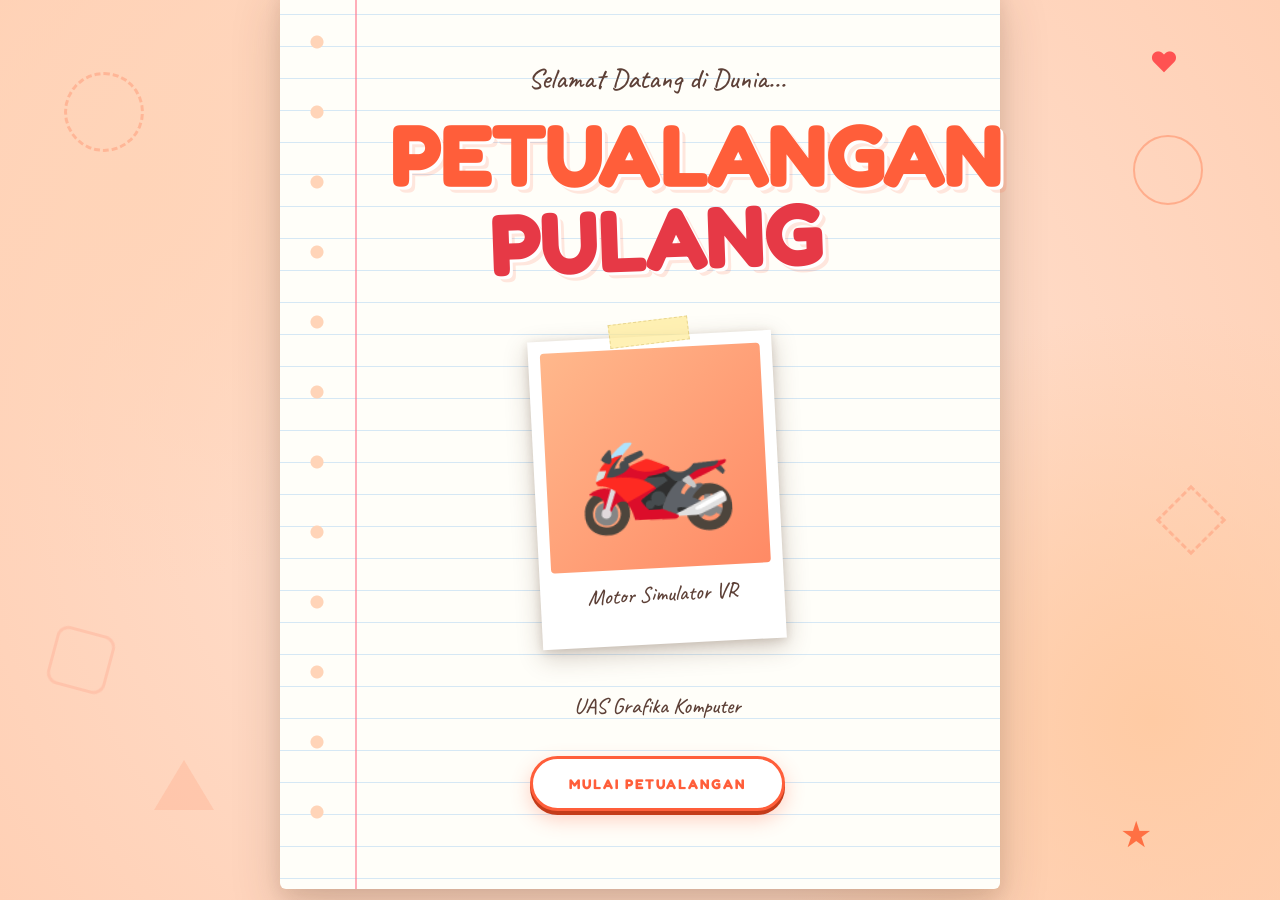
<file: index.html>
<!DOCTYPE html>
<html lang="id">
<head>
<meta charset="UTF-8">
<meta name="viewport" content="width=device-width, initial-scale=1.0">
<title>Petualangan Pulang — Motor Simulator | UAS Grafkom</title>
<link href="https://fonts.googleapis.com/css2?family=Caveat:wght@500;700&family=Fredoka:wght@600;700&family=Inter:wght@400;500;600&display=swap" rel="stylesheet">
<link rel="stylesheet" href="narrative.css">
</head>
<body>

<!-- Decorative background doodles -->
<div class="doodle doodle-1"></div>
<div class="doodle doodle-2"></div>
<div class="doodle doodle-3"></div>
<div class="doodle doodle-4"></div>
<div class="doodle doodle-5"></div>
<div class="doodle-star">★</div>
<div class="doodle-heart">♥</div>

<!-- ============================================================
     CHAPTER 0 — COVER
============================================================ -->
<section class="chapter active" data-chapter="0">
  <div class="paper">
    <div class="paper-holes"></div>
    <div class="paper-margin"></div>
    <div class="paper-content cover">
      <p class="hand-greeting">Selamat Datang di Dunia...</p>
      <h1 class="title-big">PETUALANGAN<br><span class="title-accent">PULANG</span></h1>

      <div class="polaroid">
        <div class="polaroid-tape"></div>
        <div class="polaroid-img motor-emoji">🏍️</div>
        <p class="polaroid-caption">Motor Simulator VR</p>
      </div>

      <p class="hand-greeting small">UAS Grafika Komputer</p>
      <button class="btn-adventure" onclick="nextChapter()">MULAI PETUALANGAN</button>
    </div>
  </div>
</section>

<!-- ============================================================
     CHAPTER 1 — PROLOG
============================================================ -->
<section class="chapter" data-chapter="1">
  <div class="paper">
    <div class="paper-holes"></div>
    <div class="paper-margin"></div>
    <div class="paper-content">
      <div class="chapter-num">Bab 01</div>
      <h2 class="chapter-title">Sore yang Tenang</h2>

      <div class="story-flex">
        <div class="story-text">
          <p class="prose">Hari ini panjang sekali. Setelah seharian di kampus, akhirnya tiba waktunya untuk pulang.</p>
          <p class="prose">Lampu jalan satu per satu mulai menyala. Langit oranye perlahan berubah jadi ungu. Angin sore menemani kamu menuju motor yang sudah diparkir.</p>
          <p class="prose hand">"Saatnya pulang."</p>
        </div>
        <div class="polaroid small">
          <div class="polaroid-tape"></div>
          <div class="polaroid-img sunset-bg">🌇</div>
          <p class="polaroid-caption">Sore di kampus</p>
        </div>
      </div>

      <div class="chapter-nav">
        <button class="btn-nav" onclick="prevChapter()">← Sebelumnya</button>
        <span class="page-indicator">1 / 5</span>
        <button class="btn-nav primary" onclick="nextChapter()">Lanjut →</button>
      </div>
    </div>
  </div>
</section>

<!-- ============================================================
     CHAPTER 2 — PERSIAPAN
============================================================ -->
<section class="chapter" data-chapter="2">
  <div class="paper">
    <div class="paper-holes"></div>
    <div class="paper-margin"></div>
    <div class="paper-content">
      <div class="chapter-num">Bab 02</div>
      <h2 class="chapter-title">Persiapan</h2>

      <p class="prose">Sebelum berangkat, ada beberapa hal yang harus diperhatikan. Berkendara itu bukan cuma soal jalan, tapi soal kesadaran.</p>

      <div class="checklist">
        <div class="check-item">
          <span class="check-icon">🪖</span>
          <div>
            <h4>Helm</h4>
            <p>Sudah dipasang dengan benar.</p>
          </div>
        </div>
        <div class="check-item">
          <span class="check-icon">🪞</span>
          <div>
            <h4>Spion</h4>
            <p>Sudah dirapikan ke posisi yang nyaman.</p>
          </div>
        </div>
        <div class="check-item">
          <span class="check-icon">⚙️</span>
          <div>
            <h4>Mesin</h4>
            <p>Sudah dipanaskan, suara halus.</p>
          </div>
        </div>
        <div class="check-item">
          <span class="check-icon">🎒</span>
          <div>
            <h4>Tas</h4>
            <p>Tergantung di belakang, tidak goyang.</p>
          </div>
        </div>
      </div>

      <p class="prose hand">"Semuanya siap. Tarik napas dalam-dalam."</p>

      <div class="chapter-nav">
        <button class="btn-nav" onclick="prevChapter()">← Sebelumnya</button>
        <span class="page-indicator">2 / 5</span>
        <button class="btn-nav primary" onclick="nextChapter()">Lanjut →</button>
      </div>
    </div>
  </div>
</section>

<!-- ============================================================
     CHAPTER 3 — JALANAN
============================================================ -->
<section class="chapter" data-chapter="3">
  <div class="paper">
    <div class="paper-holes"></div>
    <div class="paper-margin"></div>
    <div class="paper-content">
      <div class="chapter-num">Bab 03</div>
      <h2 class="chapter-title">Jalanan di Depan</h2>

      <div class="story-flex reverse">
        <div class="story-text">
          <p class="prose">Jalan menuju rumah panjangnya kira-kira 1 kilometer. Pohon-pohon tinggi berjajar di kiri-kanan, tiang lampu jalan menyala kuning hangat.</p>
          <p class="prose">Tidak ada yang harus ditakuti. Cukup pegang kendali, rasakan motornya, dan biarkan jalan bercerita lewat angin di wajahmu.</p>
        </div>
        <div class="polaroid small">
          <div class="polaroid-tape"></div>
          <div class="polaroid-img road-bg">🛣️</div>
          <p class="polaroid-caption">Jalan pulang</p>
        </div>
      </div>

      <div class="info-card">
        <h4>📍 Yang Akan Kamu Lihat</h4>
        <ul class="prose">
          <li>Jalanan lurus dengan garis tengah kuning</li>
          <li>Pohon-pohon hijau di kiri-kanan jalan</li>
          <li>Stang motor yang ikut berbelok saat kamu mengarahkan</li>
          <li>Spion dan speedometer di hadapanmu</li>
        </ul>
      </div>

      <div class="chapter-nav">
        <button class="btn-nav" onclick="prevChapter()">← Sebelumnya</button>
        <span class="page-indicator">3 / 5</span>
        <button class="btn-nav primary" onclick="nextChapter()">Lanjut →</button>
      </div>
    </div>
  </div>
</section>

<!-- ============================================================
     CHAPTER 4 — KONTROL
============================================================ -->
<section class="chapter" data-chapter="4">
  <div class="paper">
    <div class="paper-holes"></div>
    <div class="paper-margin"></div>
    <div class="paper-content">
      <div class="chapter-num">Bab 04</div>
      <h2 class="chapter-title">Cara Mengendarai</h2>

      <p class="prose">Sebelum berangkat, kenali dulu kemudinya. Empat tombol saja, sederhana seperti hidup yang seharusnya.</p>

      <div class="keys-grid">
        <div class="key-card">
          <span class="key-big">W</span>
          <h4>Gas</h4>
          <p>Tarik gas untuk maju ke depan.</p>
        </div>
        <div class="key-card">
          <span class="key-big">S</span>
          <h4>Mundur</h4>
          <p>Tekan untuk berjalan mundur perlahan.</p>
        </div>
        <div class="key-card">
          <span class="key-big">A</span>
          <h4>Belok Kiri</h4>
          <p>Stang akan ikut menoleh ke kiri.</p>
        </div>
        <div class="key-card">
          <span class="key-big">D</span>
          <h4>Belok Kanan</h4>
          <p>Stang akan ikut menoleh ke kanan.</p>
        </div>
      </div>

      <p class="prose hand">"Mudah saja, kan?"</p>

      <div class="chapter-nav">
        <button class="btn-nav" onclick="prevChapter()">← Sebelumnya</button>
        <span class="page-indicator">4 / 5</span>
        <button class="btn-nav primary" onclick="nextChapter()">Lanjut →</button>
      </div>
    </div>
  </div>
</section>

<!-- ============================================================
     CHAPTER 5 — GO
============================================================ -->
<section class="chapter" data-chapter="5">
  <div class="paper">
    <div class="paper-holes"></div>
    <div class="paper-margin"></div>
    <div class="paper-content cover">
      <div class="chapter-num">Bab 05</div>
      <h2 class="chapter-title">Saatnya Berangkat</h2>

      <div class="polaroid large">
        <div class="polaroid-tape"></div>
        <div class="polaroid-img start-bg">🏁</div>
        <p class="polaroid-caption">Siap berkendara!</p>
      </div>

      <p class="prose center">Kunci motor sudah di tangan.<br>Helm sudah terpasang.<br>Jalanan menanti.</p>
      <p class="prose hand center">"Ayo, kita pulang."</p>

      <button class="btn-adventure big" onclick="goToSimulator()">NAIK MOTOR &nbsp; →</button>

      <div class="chapter-nav">
        <button class="btn-nav" onclick="prevChapter()">← Sebelumnya</button>
        <span class="page-indicator">5 / 5</span>
        <button class="btn-nav" onclick="goHome()">Kembali ke Awal</button>
      </div>
    </div>
  </div>
</section>

<!-- ============================================================
     CREDITS (footer fixed)
============================================================ -->
<div class="credits">
  <span>UAS Grafika Komputer 2026</span>
  <span>·</span>
  <span>A-Frame WebVR</span>
</div>

<script src="narrative.js"></script>
</body>
</html>
</file>
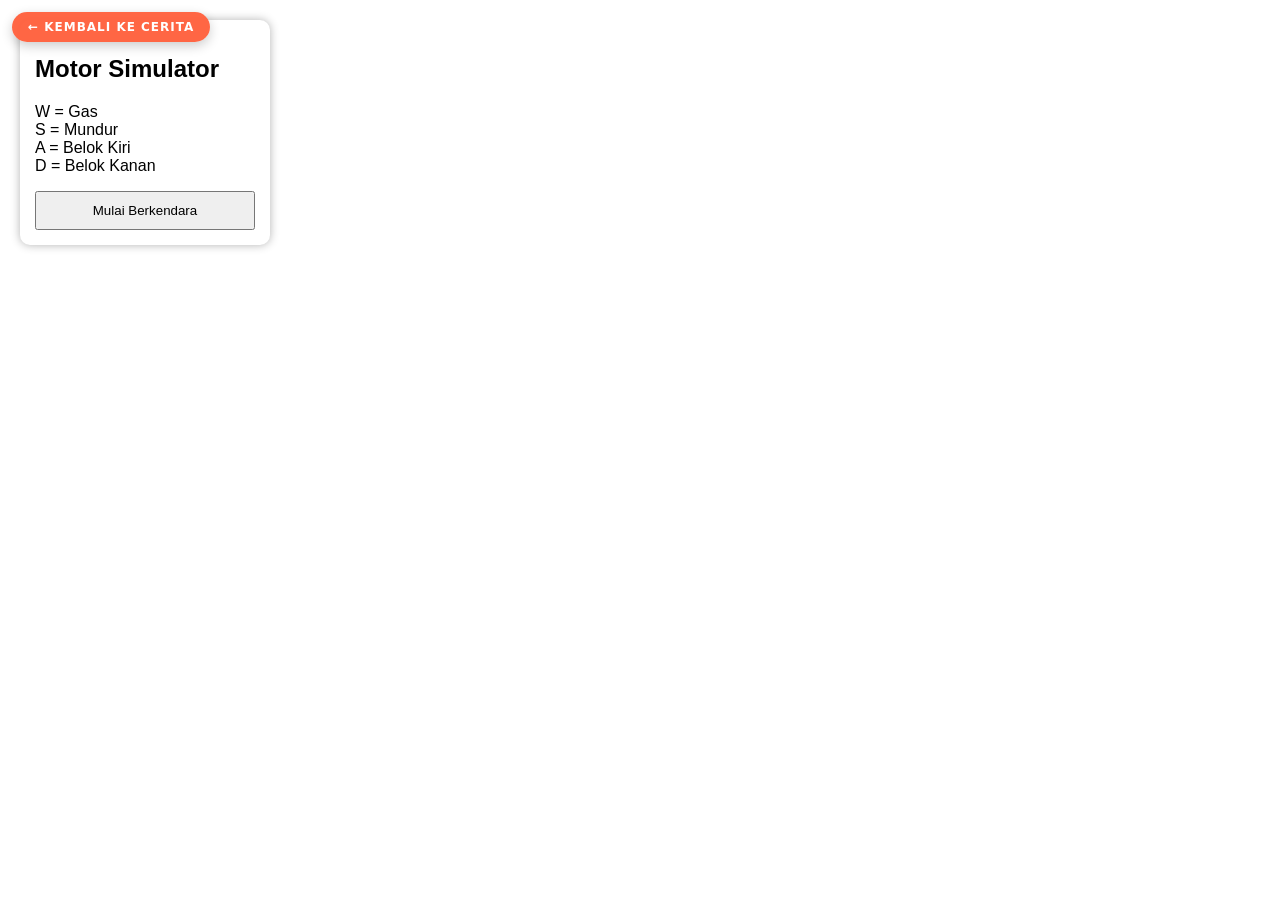
<file: simulator.html>
<!DOCTYPE html>
<html lang="id">

<head>
<meta charset="UTF-8">
<meta name="viewport" content="width=device-width, initial-scale=1.0">

<title>Motor Simulator VR</title>

<script src="https://aframe.io/releases/1.5.0/aframe.min.js"></script>

<link rel="stylesheet" href="style.css">
</head>

<body>

<a href="index.html" style="position:fixed;top:12px;left:12px;z-index:9999;background:rgba(255,94,58,0.95);color:#fff;padding:8px 16px;border-radius:100px;font-family:system-ui,sans-serif;font-size:12px;font-weight:600;text-decoration:none;letter-spacing:1px;box-shadow:0 4px 12px rgba(0,0,0,0.2);">← KEMBALI KE CERITA</a>

<div id="hud">

    <h2>Motor Simulator</h2>

    <p>
        W = Gas<br>
        S = Mundur<br>
        A = Belok Kiri<br>
        D = Belok Kanan
    </p>

    <button id="startBtn">
        Mulai Berkendara
    </button>

</div>

<a-scene>

    <!-- LANGIT -->
    <a-sky color="#87CEEB"></a-sky>

    <!-- TANAH -->
    <a-plane
        position="0 0 0"
        rotation="-90 0 0"
        width="2000"
        height="2000"
        color="#4CAF50">
    </a-plane>

    <!-- JALAN -->
    <a-plane
        position="0 0.02 -500"
        rotation="-90 0 0"
        width="20"
        height="1000"
        color="#444">
    </a-plane>

    <!-- GARIS TENGAH -->
    <a-plane
        position="0 0.03 -500"
        rotation="-90 0 0"
        width="0.4"
        height="1000"
        color="yellow">
    </a-plane>

    <!-- POHON -->
    <a-entity id="trees"></a-entity>

    <!-- PLAYER -->
    <a-entity
        id="rig"
        position="0 1.6 10">

        <a-camera id="camera">

            <!-- SPEEDOMETER -->

            <a-cylinder
                position="0 -0.45 -0.8"
                radius="0.18"
                height="0.05"
                color="#222">
            </a-cylinder>

            <a-cylinder
                position="0 -0.45 -0.79"
                radius="0.14"
                height="0.02"
                color="#ddd">
            </a-cylinder>

            <!-- DASHBOARD -->

            <a-box
                position="0 -0.65 -1"
                width="0.5"
                height="0.15"
                depth="0.2"
                color="#111">
            </a-box>

            <!-- STANG TENGAH -->

            <a-cylinder
                id="centerBar"
                position="0 -0.35 -0.9"
                radius="0.03"
                height="0.7"
                rotation="0 0 90"
                color="silver">
            </a-cylinder>

            <!-- STANG KIRI -->

            <a-cylinder
                id="leftHandle"
                position="-0.45 -0.25 -0.9"
                radius="0.03"
                height="0.55"
                rotation="0 0 55"
                color="silver">
            </a-cylinder>

            <!-- STANG KANAN -->

            <a-cylinder
                id="rightHandle"
                position="0.45 -0.25 -0.9"
                radius="0.03"
                height="0.55"
                rotation="0 0 -55"
                color="silver">
            </a-cylinder>

            <!-- GRIP -->

            <a-cylinder
                position="-0.65 -0.08 -0.9"
                radius="0.04"
                height="0.2"
                rotation="0 0 55"
                color="black">
            </a-cylinder>

            <a-cylinder
                position="0.65 -0.08 -0.9"
                radius="0.04"
                height="0.2"
                rotation="0 0 -55"
                color="black">
            </a-cylinder>

            <!-- SPION -->

            <a-sphere
                position="-0.8 0.15 -1"
                radius="0.08"
                scale="1.4 0.8 0.2"
                color="#E0E0E0">
            </a-sphere>

            <a-sphere
                position="0.8 0.15 -1"
                radius="0.08"
                scale="1.4 0.8 0.2"
                color="#E0E0E0">
            </a-sphere>

        </a-camera>

    </a-entity>

</a-scene>

<script src="script.js"></script>

</body>
</html>
</file>
<file: narrative.css>
/* ============================================================
   PETUALANGAN PULANG — Narrative Pages
   Scrapbook / notebook style (inspired by Digital-Awakening)
============================================================ */

* {
  margin: 0;
  padding: 0;
  box-sizing: border-box;
}

html, body {
  width: 100%;
  min-height: 100vh;
  overflow-x: hidden;
  font-family: 'Inter', -apple-system, sans-serif;
  background: #FFE4D6;
  background-image:
    radial-gradient(circle at 10% 20%, #FFD4B8 0%, transparent 30%),
    radial-gradient(circle at 90% 80%, #FFCBA4 0%, transparent 30%),
    radial-gradient(circle at 50% 50%, #FFE4D6 0%, #FFD0B5 100%);
  color: #3a2a1f;
  -webkit-font-smoothing: antialiased;
}

button { font-family: inherit; cursor: pointer; border: none; outline: none; }

/* ============================================================
   DECORATIVE DOODLES
============================================================ */

.doodle {
  position: fixed;
  pointer-events: none;
  opacity: 0.4;
  z-index: 0;
}

.doodle-1 {
  top: 8%; left: 5%;
  width: 80px; height: 80px;
  border: 3px dashed #ff8a65;
  border-radius: 50%;
  animation: float 8s ease-in-out infinite;
}

.doodle-2 {
  top: 70%; left: 4%;
  width: 60px; height: 60px;
  border: 3px solid #ffab91;
  border-radius: 12px;
  transform: rotate(15deg);
  animation: float 10s ease-in-out infinite reverse;
}

.doodle-3 {
  top: 15%; right: 6%;
  width: 70px; height: 70px;
  border: 2px solid #ff7043;
  border-radius: 50%;
  animation: float 12s ease-in-out infinite;
}

.doodle-4 {
  top: 55%; right: 5%;
  width: 50px; height: 50px;
  background: transparent;
  border: 3px dashed #ff8a65;
  transform: rotate(45deg);
  animation: float 9s ease-in-out infinite reverse;
}

.doodle-5 {
  bottom: 10%; left: 12%;
  width: 0; height: 0;
  border-left: 30px solid transparent;
  border-right: 30px solid transparent;
  border-bottom: 50px solid transparent;
  border-bottom-color: rgba(255, 138, 101, 0.5);
  animation: float 11s ease-in-out infinite;
}

.doodle-star, .doodle-heart {
  position: fixed;
  pointer-events: none;
  font-size: 32px;
  z-index: 0;
  animation: bounce 3s ease-in-out infinite;
}

.doodle-star { bottom: 5%; right: 10%; color: #ff7043; }
.doodle-heart { top: 5%; right: 8%; color: #ff5252; font-size: 28px; animation-delay: 0.5s; }

@keyframes float {
  0%, 100% { transform: translateY(0) rotate(0deg); }
  50% { transform: translateY(-15px) rotate(5deg); }
}

@keyframes bounce {
  0%, 100% { transform: translateY(0) scale(1); }
  50% { transform: translateY(-8px) scale(1.1); }
}

/* ============================================================
   CHAPTER SYSTEM
============================================================ */

.chapter {
  position: fixed;
  inset: 0;
  display: flex;
  align-items: center;
  justify-content: center;
  padding: 32px 20px 60px;
  opacity: 0;
  pointer-events: none;
  transition: opacity 0.6s ease, transform 0.6s ease;
  transform: translateX(20px);
  z-index: 1;
  overflow-y: auto;
}

.chapter.active {
  opacity: 1;
  pointer-events: auto;
  transform: translateX(0);
  z-index: 10;
}

/* ============================================================
   PAPER (notebook page)
============================================================ */

.paper {
  position: relative;
  width: 100%;
  max-width: 720px;
  background: #fffef9;
  background-image: repeating-linear-gradient(
    transparent 0px,
    transparent 31px,
    #d6e8f5 31px,
    #d6e8f5 32px
  );
  border-radius: 6px;
  box-shadow:
    0 20px 50px rgba(80, 50, 30, 0.2),
    0 8px 20px rgba(80, 50, 30, 0.1);
  padding: 48px 56px 48px 90px;
  min-height: 80vh;
}

/* Hole punches */
.paper-holes {
  position: absolute;
  top: 24px;
  bottom: 24px;
  left: 28px;
  width: 18px;
  display: flex;
  flex-direction: column;
  justify-content: space-around;
}

.paper-holes::before,
.paper-holes::after {
  content: "";
}

.paper-holes::before {
  background:
    radial-gradient(circle, #FFD4B8 6px, transparent 7px) 0 0/18px 70px;
  position: absolute;
  inset: 0;
}

/* Margin red line */
.paper-margin {
  position: absolute;
  top: 0;
  bottom: 0;
  left: 75px;
  width: 2px;
  background: #ff7a90;
  opacity: 0.6;
}

.paper-content {
  position: relative;
  z-index: 2;
}

.paper-content.cover {
  text-align: center;
  padding: 30px 20px;
}

/* ============================================================
   TYPOGRAPHY
============================================================ */

.hand-greeting {
  font-family: 'Caveat', cursive;
  font-size: 28px;
  color: #5d4037;
  font-weight: 500;
  margin-bottom: 16px;
}

.hand-greeting.small { font-size: 22px; margin: 24px 0 12px; }

.title-big {
  font-family: 'Fredoka', sans-serif;
  font-size: clamp(48px, 9vw, 88px);
  line-height: 0.95;
  font-weight: 700;
  color: #ff5e3a;
  text-shadow:
    3px 3px 0 #fff,
    6px 6px 0 rgba(255, 94, 58, 0.15);
  letter-spacing: -2px;
  margin-bottom: 32px;
}

.title-accent {
  display: inline-block;
  color: #e63946;
  transform: rotate(-2deg);
}

.chapter-num {
  display: inline-block;
  font-family: 'Caveat', cursive;
  font-size: 18px;
  background: #ff8a65;
  color: #fff;
  padding: 4px 16px;
  border-radius: 20px;
  margin-bottom: 16px;
  transform: rotate(-2deg);
  font-weight: 700;
  letter-spacing: 1px;
}

.chapter-title {
  font-family: 'Fredoka', sans-serif;
  font-size: clamp(32px, 5vw, 48px);
  color: #d84315;
  margin-bottom: 28px;
  line-height: 1.1;
  letter-spacing: -1px;
}

.prose {
  font-size: 16px;
  line-height: 1.8;
  color: #4a3528;
  margin-bottom: 16px;
  font-weight: 400;
}

.prose.hand {
  font-family: 'Caveat', cursive;
  font-size: 26px;
  color: #d84315;
  font-weight: 600;
  margin: 24px 0;
}

.prose.center { text-align: center; }
.prose.hand.center { text-align: center; }

.prose ul, .prose ol {
  padding-left: 24px;
}

.prose li {
  margin-bottom: 8px;
  line-height: 1.6;
}

/* ============================================================
   POLAROID
============================================================ */

.polaroid {
  position: relative;
  display: inline-block;
  background: #fff;
  padding: 12px 12px 36px;
  box-shadow:
    0 8px 24px rgba(80, 50, 30, 0.25),
    0 2px 8px rgba(80, 50, 30, 0.15);
  transform: rotate(-3deg);
  margin: 24px auto;
}

.polaroid.small { transform: rotate(2deg); margin: 0; }
.polaroid.large { transform: rotate(-2deg); margin: 32px auto; }

.polaroid-tape {
  position: absolute;
  top: -16px;
  left: 50%;
  transform: translateX(-50%) rotate(-4deg);
  width: 80px;
  height: 24px;
  background: rgba(255, 235, 150, 0.7);
  border: 1px dashed rgba(180, 150, 50, 0.3);
}

.polaroid-img {
  width: 220px;
  height: 220px;
  display: flex;
  align-items: center;
  justify-content: center;
  font-size: 110px;
  background: #ffe4d6;
  background: linear-gradient(135deg, #ffb88c 0%, #ff8a65 100%);
  border-radius: 4px;
}

.polaroid.small .polaroid-img {
  width: 160px;
  height: 160px;
  font-size: 80px;
}

.polaroid-img.sunset-bg {
  background: linear-gradient(180deg, #ff8a65 0%, #ffb88c 50%, #ffd6a8 100%);
}

.polaroid-img.road-bg {
  background: linear-gradient(180deg, #87ceeb 0%, #ffd6a8 60%, #6a8b3a 100%);
}

.polaroid-img.start-bg {
  background: linear-gradient(135deg, #ffe4d6 0%, #ffb88c 100%);
}

.polaroid-caption {
  margin-top: 12px;
  font-family: 'Caveat', cursive;
  font-size: 22px;
  color: #5d4037;
  text-align: center;
  font-weight: 500;
}

.motor-emoji {
  font-size: 130px;
}

/* ============================================================
   STORY FLEX (text + polaroid)
============================================================ */

.story-flex {
  display: flex;
  align-items: flex-start;
  gap: 32px;
  margin: 24px 0;
}

.story-flex.reverse { flex-direction: row-reverse; }

.story-flex .story-text {
  flex: 1;
  min-width: 0;
}

.story-flex .polaroid {
  flex-shrink: 0;
  margin: 0;
}

/* ============================================================
   CHECKLIST
============================================================ */

.checklist {
  display: grid;
  grid-template-columns: 1fr 1fr;
  gap: 16px;
  margin: 24px 0;
}

.check-item {
  display: flex;
  align-items: flex-start;
  gap: 12px;
  background: rgba(255, 235, 220, 0.6);
  border: 1px dashed rgba(216, 67, 21, 0.3);
  border-radius: 12px;
  padding: 16px;
}

.check-icon {
  font-size: 32px;
  flex-shrink: 0;
}

.check-item h4 {
  font-family: 'Fredoka', sans-serif;
  font-size: 16px;
  color: #d84315;
  margin-bottom: 4px;
}

.check-item p {
  font-size: 13px;
  color: #5d4037;
  line-height: 1.5;
}

/* ============================================================
   INFO CARD
============================================================ */

.info-card {
  background: rgba(255, 235, 220, 0.7);
  border: 2px dashed #ff8a65;
  border-radius: 12px;
  padding: 20px 24px;
  margin: 24px 0;
}

.info-card h4 {
  font-family: 'Fredoka', sans-serif;
  font-size: 18px;
  color: #d84315;
  margin-bottom: 12px;
}

.info-card .prose { font-size: 15px; margin: 0; }

/* ============================================================
   KEYS GRID
============================================================ */

.keys-grid {
  display: grid;
  grid-template-columns: repeat(2, 1fr);
  gap: 16px;
  margin: 24px 0;
}

.key-card {
  text-align: center;
  background: #fff5ee;
  border: 2px dashed #ffab91;
  border-radius: 16px;
  padding: 20px 16px;
  transition: transform 0.2s ease;
}

.key-card:hover { transform: translateY(-4px) rotate(1deg); }

.key-big {
  display: inline-flex;
  align-items: center;
  justify-content: center;
  width: 56px;
  height: 56px;
  background: #ff5e3a;
  color: #fff;
  font-family: 'Fredoka', sans-serif;
  font-size: 28px;
  font-weight: 700;
  border-radius: 12px;
  margin-bottom: 12px;
  box-shadow: 0 4px 0 #c43b1a, 0 6px 12px rgba(255, 94, 58, 0.3);
}

.key-card h4 {
  font-family: 'Fredoka', sans-serif;
  font-size: 16px;
  color: #d84315;
  margin-bottom: 6px;
}

.key-card p {
  font-size: 13px;
  color: #5d4037;
  line-height: 1.4;
}

/* ============================================================
   BUTTONS
============================================================ */

.btn-adventure {
  display: inline-block;
  background: #fff;
  color: #ff5e3a;
  font-family: 'Fredoka', sans-serif;
  font-size: 14px;
  font-weight: 700;
  letter-spacing: 2px;
  padding: 16px 36px;
  border-radius: 100px;
  border: 3px solid #ff5e3a;
  box-shadow: 0 4px 0 #c43b1a, 0 8px 20px rgba(255, 94, 58, 0.3);
  transition: all 0.2s ease;
  margin-top: 24px;
}

.btn-adventure:hover {
  transform: translateY(-2px);
  box-shadow: 0 6px 0 #c43b1a, 0 12px 24px rgba(255, 94, 58, 0.4);
}

.btn-adventure:active {
  transform: translateY(2px);
  box-shadow: 0 2px 0 #c43b1a, 0 4px 8px rgba(255, 94, 58, 0.3);
}

.btn-adventure.big {
  font-size: 16px;
  padding: 20px 48px;
  background: #ff5e3a;
  color: #fff;
}

.chapter-nav {
  display: flex;
  align-items: center;
  justify-content: space-between;
  gap: 16px;
  margin-top: 32px;
  padding-top: 24px;
  border-top: 2px dashed #ffab91;
}

.btn-nav {
  background: transparent;
  color: #5d4037;
  font-size: 13px;
  font-weight: 600;
  padding: 10px 20px;
  border-radius: 100px;
  border: 2px solid transparent;
  transition: all 0.2s ease;
}

.btn-nav:hover {
  background: #fff;
  border-color: #ffab91;
}

.btn-nav.primary {
  background: #ff5e3a;
  color: #fff;
  border-color: #ff5e3a;
}

.btn-nav.primary:hover {
  background: #e54328;
  border-color: #e54328;
  transform: translateX(2px);
}

.page-indicator {
  font-family: 'Caveat', cursive;
  font-size: 18px;
  color: #5d4037;
  font-weight: 600;
}

/* ============================================================
   CREDITS FOOTER
============================================================ */

.credits {
  position: fixed;
  bottom: 12px;
  left: 0; right: 0;
  text-align: center;
  font-size: 11px;
  color: #8d6e63;
  letter-spacing: 1px;
  z-index: 5;
  pointer-events: none;
  display: flex;
  justify-content: center;
  gap: 8px;
}

/* ============================================================
   RESPONSIVE
============================================================ */

@media (max-width: 720px) {
  .paper {
    padding: 32px 24px 32px 60px;
  }
  .paper-holes { left: 18px; }
  .paper-margin { left: 50px; }

  .story-flex, .story-flex.reverse {
    flex-direction: column;
    align-items: center;
  }

  .checklist, .keys-grid {
    grid-template-columns: 1fr;
  }

  .doodle, .doodle-star, .doodle-heart { display: none; }
}

@media (max-width: 480px) {
  .title-big { font-size: 44px; }
  .chapter-title { font-size: 28px; }
  .polaroid-img { width: 180px; height: 180px; font-size: 90px; }
  .polaroid.small .polaroid-img { width: 140px; height: 140px; font-size: 70px; }
}
</file>
<file: style.css>
body{
    margin:0;
    overflow:hidden;
    font-family:Arial, sans-serif;
}

#hud{

    position:absolute;

    top:20px;
    left:20px;

    z-index:999;

    background:white;

    padding:15px;

    width:220px;

    border-radius:10px;

    box-shadow:0 0 10px rgba(0,0,0,0.3);

}

button{

    width:100%;

    padding:10px;

    cursor:pointer;

}
</file>
